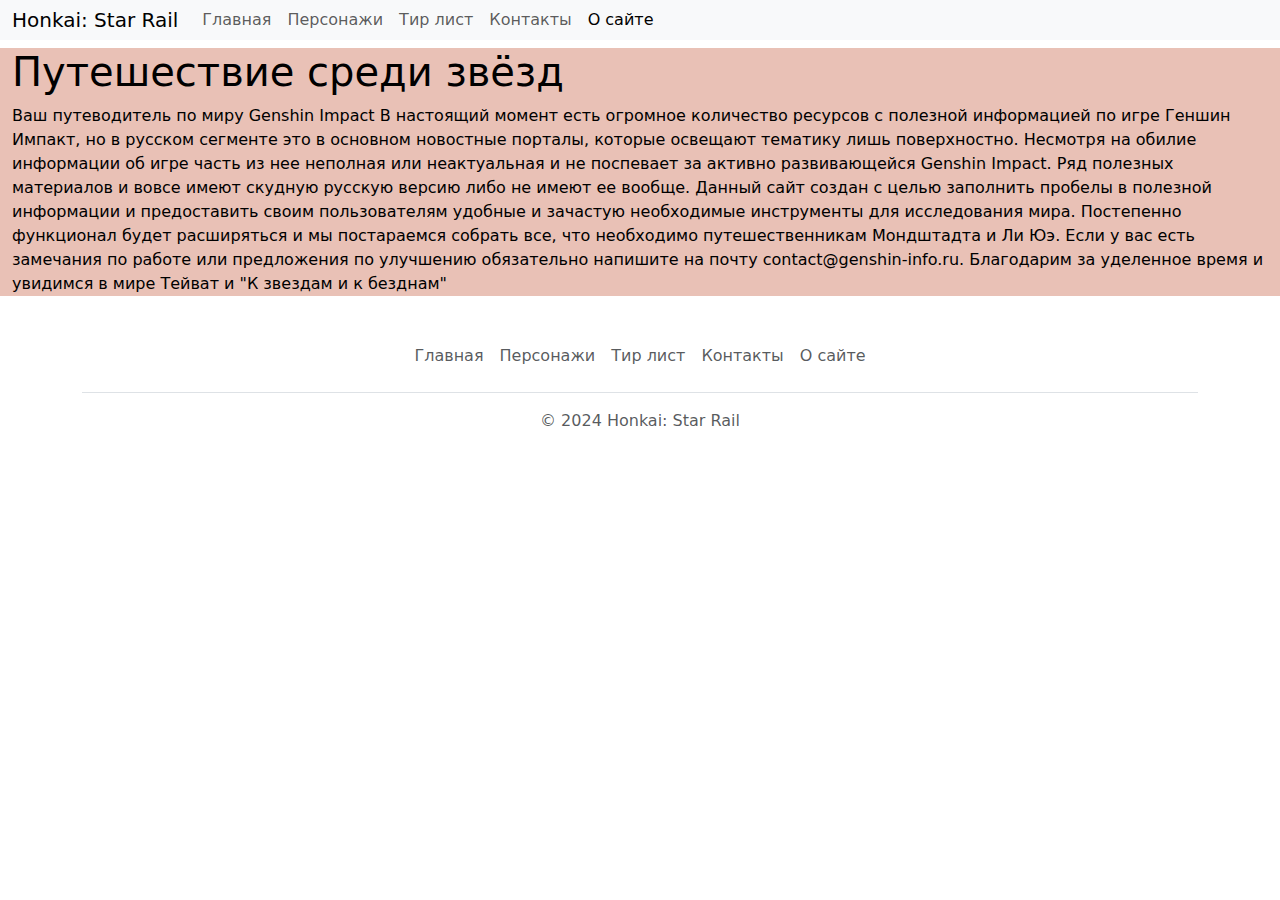
<file: pages/about.html>
<!doctype html>
<html lang="en">
<head>
    <meta charset="UTF-8">
    <meta name="viewport"
          content="width=device-width, user-scalable=no, initial-scale=1.0, maximum-scale=1.0, minimum-scale=1.0">
    <meta http-equiv="X-UA-Compatible" content="ie=edge">
    <link href="https://cdn.jsdelivr.net/npm/bootstrap@5.3.3/dist/css/bootstrap.min.css" rel="stylesheet"
          integrity="sha384-QWTKZyjpPEjISv5WaRU9OFeRpok6YctnYmDr5pNlyT2bRjXh0JMhjY6hW+ALEwIH" crossorigin="anonymous">
    <link rel="stylesheet" href="../css/main.css">
    <title>Honkai: Star Rail</title>
</head>
<body>
<header role="banner">
    <nav class="navbar navbar-expand-lg navbar-light bg-light">
        <div class="container-fluid">
            <a class="navbar-brand" href="../index.html">Honkai: Star Rail</a>
            <button class="navbar-toggler" type="button" data-bs-toggle="collapse"
                    data-bs-target="#navbarSupportedContent" aria-controls="navbarSupportedContent"
                    aria-expanded="false" aria-label="Toggle navigation">
                <span class="navbar-toggler-icon"></span>
            </button>
            <div class="collapse navbar-collapse" id="navbarSupportedContent">
                <ul class="navbar-nav me-auto mb-2 mb-lg-0">
                    <li class="nav-item">
                        <a class="nav-link " href="../index.html">Главная</a>
                    </li>
                    <li class="nav-item">
                        <a class="nav-link" href="characters.html">Персонажи</a>
                    </li>
                    <li class="nav-item">
                        <a class="nav-link" href="tier-list.html">Тир лист</a>
                    </li>
                    <li class="nav-item">
                        <a class="nav-link" href="contacts.html">Контакты</a>
                    </li>
                    <li class="nav-item ">
                        <a class="nav-link active" aria-current="page" href="about.html">О сайте</a>
                    </li>
                </ul>
            </div>
        </div>
    </nav>
</header>

<div class="container-fluid mt-5 text-black" style="background: #e9c1b6">
    <h1>Путешествие среди звёзд</h1>
    <p>
        Ваш путеводитель по миру Genshin Impact

        В настоящий момент есть огромное количество ресурсов с полезной информацией по игре Геншин Импакт, но в русском
        сегменте это в основном новостные порталы, которые освещают тематику лишь поверхностно.

        Несмотря на обилие информации об игре часть из нее неполная или неактуальная и не поспевает за активно
        развивающейся Genshin Impact. Ряд полезных материалов и вовсе имеют скудную русскую версию либо не имеют ее
        вообще.

        Данный сайт создан с целью заполнить пробелы в полезной информации и предоставить своим пользователям удобные и
        зачастую необходимые инструменты для исследования мира.

        Постепенно функционал будет расширяться и мы постараемся собрать все, что необходимо путешественникам Мондштадта
        и Ли Юэ. Если у вас есть замечания по работе или предложения по улучшению обязательно напишите на почту
        contact@genshin-info.ru.

        Благодарим за уделенное время и увидимся в мире Тейват и "К звездам и к безднам"
    </p>
</div>


<div class="container">
    <footer class="py-3 my-4">
        <ul class="nav justify-content-center border-bottom pb-3 mb-3">
            <li class="nav-item"><a href="#" class="nav-link px-2 text-muted">Главная</a></li>
            <li class="nav-item"><a href="#" class="nav-link px-2 text-muted">Персонажи</a></li>
            <li class="nav-item"><a href="#" class="nav-link px-2 text-muted">Тир лист</a></li>
            <li class="nav-item"><a href="#" class="nav-link px-2 text-muted">Контакты</a></li>
            <li class="nav-item"><a href="#" class="nav-link px-2 text-muted">О сайте</a></li>
        </ul>
        <p class="text-center text-muted">© 2024 Honkai: Star Rail</p>
    </footer>
</div>
<script src="https://cdn.jsdelivr.net/npm/bootstrap@5.3.3/dist/js/bootstrap.bundle.min.js"
        integrity="sha384-YvpcrYf0tY3lHB60NNkmXc5s9fDVZLESaAA55NDzOxhy9GkcIdslK1eN7N6jIeHz"
        crossorigin="anonymous"></script>
</body>
</html>
</file>
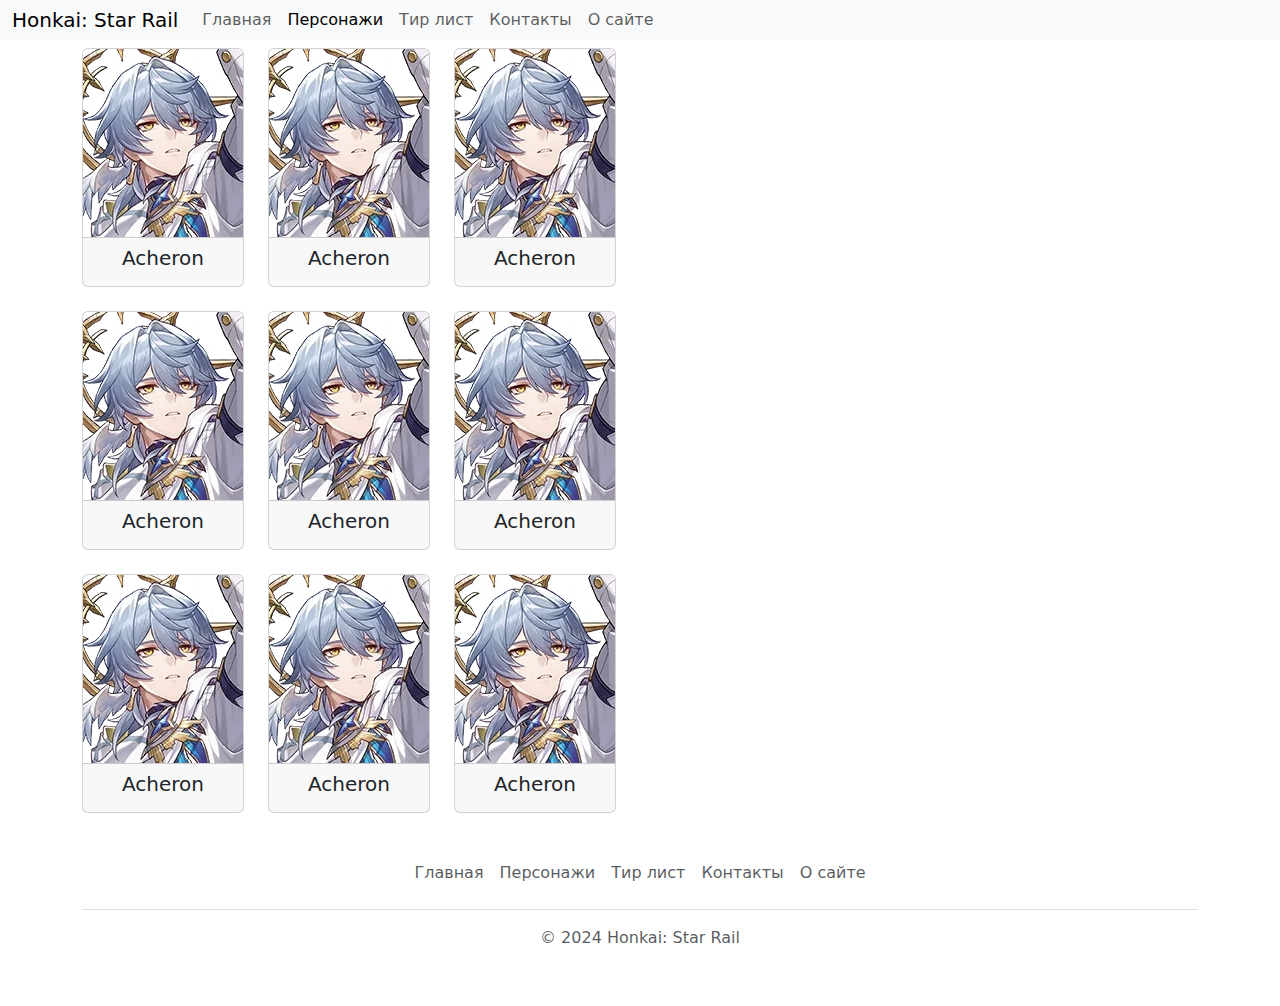
<file: pages/characters.html>
<!doctype html>
<html lang="en">
<head>
    <meta charset="UTF-8">
    <meta name="viewport"
          content="width=device-width, user-scalable=no, initial-scale=1.0, maximum-scale=1.0, minimum-scale=1.0">
    <meta http-equiv="X-UA-Compatible" content="ie=edge">
    <link href="https://cdn.jsdelivr.net/npm/bootstrap@5.3.3/dist/css/bootstrap.min.css" rel="stylesheet"
          integrity="sha384-QWTKZyjpPEjISv5WaRU9OFeRpok6YctnYmDr5pNlyT2bRjXh0JMhjY6hW+ALEwIH" crossorigin="anonymous">
    <link rel="stylesheet" href="../css/main.css">
    <title>Honkai: Star Rail</title>
</head>
<body>
<header role="banner">
    <nav class="navbar navbar-expand-lg navbar-light bg-light">
        <div class="container-fluid">
            <a class="navbar-brand" href="../index.html">Honkai: Star Rail</a>
            <button class="navbar-toggler" type="button" data-bs-toggle="collapse"
                    data-bs-target="#navbarSupportedContent" aria-controls="navbarSupportedContent"
                    aria-expanded="false" aria-label="Toggle navigation">
                <span class="navbar-toggler-icon"></span>
            </button>
            <div class="collapse navbar-collapse" id="navbarSupportedContent">
                <ul class="navbar-nav me-auto mb-2 mb-lg-0">
                    <li class="nav-item">
                        <a class="nav-link " href="../index.html">Главная</a>
                    </li>
                    <li class="nav-item">
                        <a class="nav-link active" aria-current="page" href="characters.html">Персонажи</a>
                    </li>
                    <li class="nav-item">
                        <a class="nav-link" href="tier-list.html">Тир лист</a>
                    </li>
                    <li class="nav-item">
                        <a class="nav-link" href="contacts.html">Контакты</a>
                    </li>
                    <li class="nav-item">
                        <a class="nav-link" href="about.html">О сайте</a>
                    </li>
                </ul>
            </div>
        </div>
    </nav>
</header>


    <div class="container text-center mt-5 card-center">
        <div class="row row-cols-1 row-cols-lg-3 g-4 w-50">
            <div class="col">
                <div class="card">
                    <img src="../images/icon.png" class="card-img-top" alt="...">
                    <div class="card-body p-0"></div>
                    <div class="card-footer">
                        <h5 class="card-title">Acheron</h5>
                    </div>
                </div>
            </div>
            <div class="col">
                <div class="card">
                    <img src="../images/icon.png" class="card-img-top" alt="...">
                    <div class="card-body p-0"></div>
                    <div class="card-footer">
                        <h5 class="card-title">Acheron</h5>
                    </div>
                </div>
            </div>

            <div class="col">
                <div class="card">
                    <img src="../images/icon.png" class="card-img-top" alt="...">
                    <div class="card-body p-0"></div>
                    <div class="card-footer">
                        <h5 class="card-title">Acheron</h5>
                    </div>
                </div>
            </div>

            <div class="col">
                <div class="card">
                    <img src="../images/icon.png" class="card-img-top" alt="...">
                    <div class="card-body p-0"></div>
                    <div class="card-footer">
                        <h5 class="card-title">Acheron</h5>
                    </div>
                </div>
            </div>
            <div class="col">
                <div class="card">
                    <img src="../images/icon.png" class="card-img-top" alt="...">
                    <div class="card-body p-0"></div>
                    <div class="card-footer">
                        <h5 class="card-title">Acheron</h5>
                    </div>
                </div>
            </div>



            <div class="col">
                <div class="card">
                    <img src="../images/icon.png" class="card-img-top" alt="...">
                    <div class="card-body p-0"></div>
                    <div class="card-footer">
                        <h5 class="card-title">Acheron</h5>
                    </div>
                </div>
            </div>

            <div class="col">
                <div class="card">
                    <img src="../images/icon.png" class="card-img-top" alt="...">
                    <div class="card-body p-0"></div>
                    <div class="card-footer">
                        <h5 class="card-title">Acheron</h5>
                    </div>
                </div>
            </div>


            <div class="col ">
                <div class="card ">
                    <img src="../images/icon.png" class="card-img-top" alt="...">
                    <div class="card-body p-0"></div>
                    <div class="card-footer">
                        <h5 class="card-title">Acheron</h5>
                    </div>
                </div>
            </div>
            <div class="col">
                <div class="card ">
                    <img src="../images/icon.png" class="card-img-top" alt="...">
                    <div class="card-body p-0"></div>
                    <div class="card-footer">
                        <h5 class="card-title">Acheron</h5>
                    </div>
                </div>
            </div>


        </div>



    </div>






<div class="container">
    <footer class="py-3 my-4">
        <ul class="nav justify-content-center border-bottom pb-3 mb-3">
            <li class="nav-item"><a href="#" class="nav-link px-2 text-muted">Главная</a></li>
            <li class="nav-item"><a href="#" class="nav-link px-2 text-muted">Персонажи</a></li>
            <li class="nav-item"><a href="#" class="nav-link px-2 text-muted">Тир лист</a></li>
            <li class="nav-item"><a href="#" class="nav-link px-2 text-muted">Контакты</a></li>
            <li class="nav-item"><a href="#" class="nav-link px-2 text-muted">О сайте</a></li>
        </ul>
        <p class="text-center text-muted">© 2024 Honkai: Star Rail</p>
    </footer>
</div>

<script src="https://cdn.jsdelivr.net/npm/bootstrap@5.3.3/dist/js/bootstrap.bundle.min.js"
        integrity="sha384-YvpcrYf0tY3lHB60NNkmXc5s9fDVZLESaAA55NDzOxhy9GkcIdslK1eN7N6jIeHz"
        crossorigin="anonymous"></script>
</body>
</html>
</file>
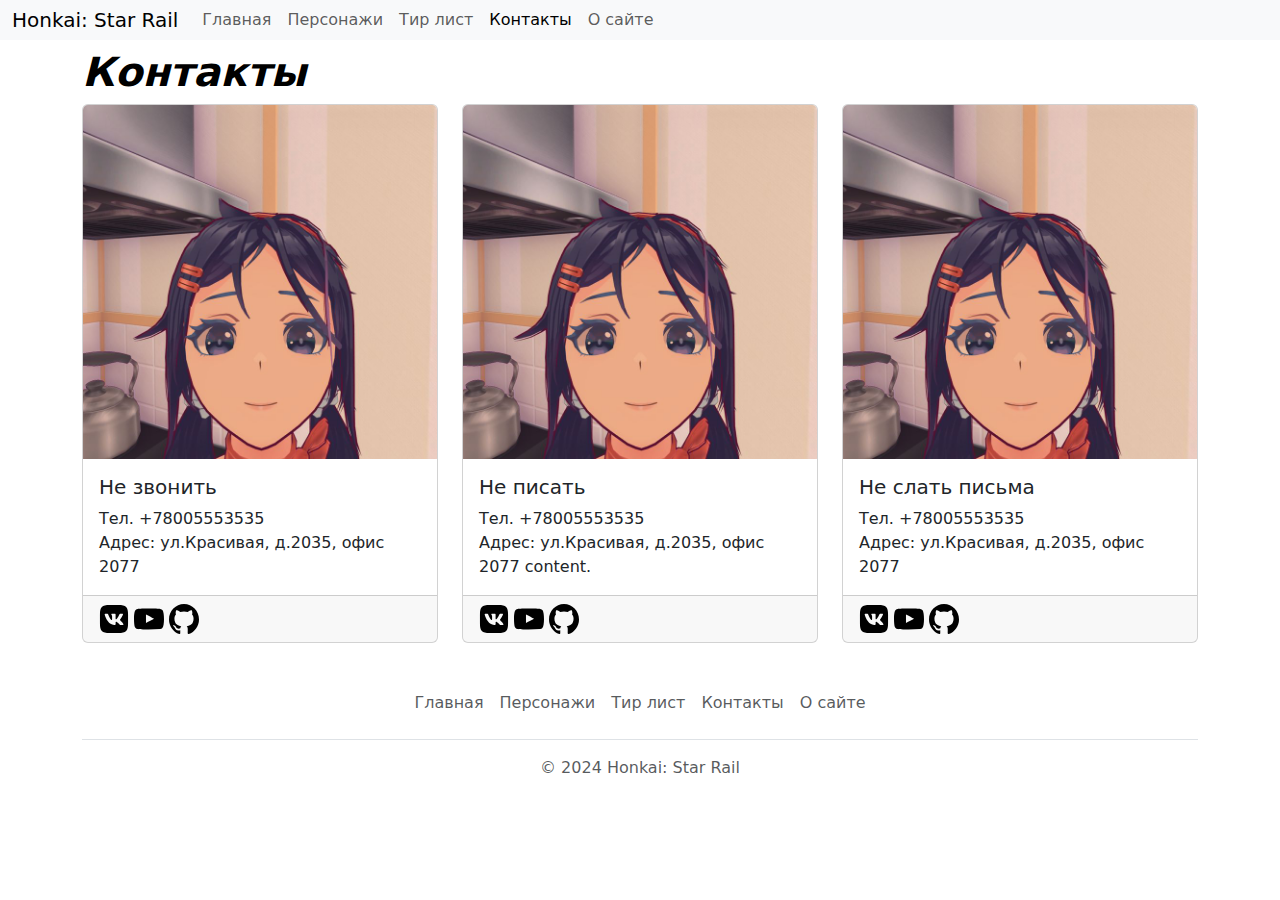
<file: pages/contacts.html>
<!doctype html>
<html lang="en">
<head>
    <meta charset="UTF-8">
    <meta name="viewport"
          content="width=device-width, user-scalable=no, initial-scale=1.0, maximum-scale=1.0, minimum-scale=1.0">
    <meta http-equiv="X-UA-Compatible" content="ie=edge">
    <link href="https://cdn.jsdelivr.net/npm/bootstrap@5.3.3/dist/css/bootstrap.min.css" rel="stylesheet"
          integrity="sha384-QWTKZyjpPEjISv5WaRU9OFeRpok6YctnYmDr5pNlyT2bRjXh0JMhjY6hW+ALEwIH" crossorigin="anonymous">
    <link rel="stylesheet" href="../css/main.css">
    <title>Honkai: Star Rail</title>
</head>
<body>
<header role="banner">
    <nav class="navbar navbar-expand-lg navbar-light bg-light">
        <div class="container-fluid">
            <a class="navbar-brand" href="../index.html">Honkai: Star Rail</a>
            <button class="navbar-toggler" type="button" data-bs-toggle="collapse"
                    data-bs-target="#navbarSupportedContent" aria-controls="navbarSupportedContent"
                    aria-expanded="false" aria-label="Toggle navigation">
                <span class="navbar-toggler-icon"></span>
            </button>
            <div class="collapse navbar-collapse" id="navbarSupportedContent">
                <ul class="navbar-nav me-auto mb-2 mb-lg-0">
                    <li class="nav-item">
                        <a class="nav-link " href="../index.html">Главная</a>
                    </li>
                    <li class="nav-item">
                        <a class="nav-link" href="characters.html">Персонажи</a>
                    </li>
                    <li class="nav-item">
                        <a class="nav-link" href="tier-list.html">Тир лист</a>
                    </li>
                    <li class="nav-item">
                        <a class="nav-link active" aria-current="page" href="contacts.html">Контакты</a>
                    </li>
                    <li class="nav-item">
                        <a class="nav-link" aria-current="page" href="about.html">О сайте</a>
                    </li>
                </ul>
            </div>
        </div>
    </nav>
</header>

<div class="container mt-5">
    <h1 class="text-black" style="font-weight: bold; font-style: oblique">Контакты</h1>
    <div class="row row-cols-1 row-cols-md-3 g-4">
        <div class="col">
            <div class="card h-100">
                <img src="../images/contant_icon2.jpg" class="card-img-top" alt="...">
                <div class="card-body">
                    <h5 class="card-title">Не звонить</h5>
                    <p class="card-text">Тел. +78005553535<br> Адрес: ул.Красивая, д.2035, офис 2077</p>
                </div>
                <div class="card-footer">
                    <svg fill="#000000" width="30px" viewBox="0 0 32 32" version="1.1"
                         xmlns="http://www.w3.org/2000/svg">
                        <g id="SVGRepo_bgCarrier" stroke-width="0"></g>
                        <g id="SVGRepo_tracerCarrier" stroke-linecap="round" stroke-linejoin="round"></g>
                        <g id="SVGRepo_iconCarrier"><title>vk</title>
                            <path d="M25.217 22.402h-2.179c-0.825 0-1.080-0.656-2.562-2.158-1.291-1.25-1.862-1.418-2.179-1.418-0.445 0-0.572 0.127-0.572 0.741v1.968c0 0.53-0.169 0.847-1.566 0.847-2.818-0.189-5.24-1.726-6.646-3.966l-0.021-0.035c-1.632-2.027-2.835-4.47-3.43-7.142l-0.022-0.117c0-0.317 0.127-0.614 0.741-0.614h2.179c0.55 0 0.762 0.254 0.975 0.846 1.078 3.112 2.878 5.842 3.619 5.842 0.275 0 0.402-0.127 0.402-0.825v-3.219c-0.085-1.482-0.868-1.608-0.868-2.137 0.009-0.283 0.241-0.509 0.525-0.509 0.009 0 0.017 0 0.026 0.001l-0.001-0h3.429c0.466 0 0.635 0.254 0.635 0.804v4.34c0 0.465 0.212 0.635 0.339 0.635 0.275 0 0.509-0.17 1.016-0.677 1.054-1.287 1.955-2.759 2.642-4.346l0.046-0.12c0.145-0.363 0.493-0.615 0.9-0.615 0.019 0 0.037 0.001 0.056 0.002l-0.003-0h2.179c0.656 0 0.805 0.337 0.656 0.804-0.874 1.925-1.856 3.579-2.994 5.111l0.052-0.074c-0.232 0.381-0.317 0.55 0 0.975 0.232 0.317 0.995 0.973 1.503 1.566 0.735 0.727 1.351 1.573 1.816 2.507l0.025 0.055c0.212 0.612-0.106 0.93-0.72 0.93zM20.604 1.004h-9.207c-8.403 0-10.392 1.989-10.392 10.392v9.207c0 8.403 1.989 10.392 10.392 10.392h9.207c8.403 0 10.392-1.989 10.392-10.392v-9.207c0-8.403-2.011-10.392-10.392-10.392z"></path>
                        </g>
                    </svg>
                    <svg width="30px" viewBox="0 -3 20 20" version="1.1" xmlns="http://www.w3.org/2000/svg"
                         xmlns:xlink="http://www.w3.org/1999/xlink" fill="#000000">
                        <g id="SVGRepo_bgCarrier" stroke-width="0"></g>
                        <g id="SVGRepo_tracerCarrier" stroke-linecap="round" stroke-linejoin="round"></g>
                        <g id="SVGRepo_iconCarrier"><title>youtube [#168]</title>
                            <desc>Created with Sketch.</desc>
                            <defs></defs>
                            <g id="Page-1" stroke="none" stroke-width="1" fill="none" fill-rule="evenodd">
                                <g id="Dribbble-Light-Preview" transform="translate(-300.000000, -7442.000000)"
                                   fill="#000000">
                                    <g id="icons" transform="translate(56.000000, 160.000000)">
                                        <path d="M251.988432,7291.58588 L251.988432,7285.97425 C253.980638,7286.91168 255.523602,7287.8172 257.348463,7288.79353 C255.843351,7289.62824 253.980638,7290.56468 251.988432,7291.58588 M263.090998,7283.18289 C262.747343,7282.73013 262.161634,7282.37809 261.538073,7282.26141 C259.705243,7281.91336 248.270974,7281.91237 246.439141,7282.26141 C245.939097,7282.35515 245.493839,7282.58153 245.111335,7282.93357 C243.49964,7284.42947 244.004664,7292.45151 244.393145,7293.75096 C244.556505,7294.31342 244.767679,7294.71931 245.033639,7294.98558 C245.376298,7295.33761 245.845463,7295.57995 246.384355,7295.68865 C247.893451,7296.0008 255.668037,7296.17532 261.506198,7295.73552 C262.044094,7295.64178 262.520231,7295.39147 262.895762,7295.02447 C264.385932,7293.53455 264.28433,7285.06174 263.090998,7283.18289"
                                              id="youtube-[#168]"></path>
                                    </g>
                                </g>
                            </g>
                        </g>
                    </svg>
                    <svg width="30px" viewBox="0 0 20 20" version="1.1" xmlns="http://www.w3.org/2000/svg"
                         xmlns:xlink="http://www.w3.org/1999/xlink" fill="#000000">
                        <g id="SVGRepo_bgCarrier" stroke-width="0"></g>
                        <g id="SVGRepo_tracerCarrier" stroke-linecap="round" stroke-linejoin="round"></g>
                        <g id="SVGRepo_iconCarrier"><title>github [#142]</title>
                            <desc>Created with Sketch.</desc>
                            <defs></defs>
                            <g id="Page-1" stroke="none" stroke-width="1" fill="none" fill-rule="evenodd">
                                <g id="Dribbble-Light-Preview" transform="translate(-140.000000, -7559.000000)"
                                   fill="#000000">
                                    <g id="icons" transform="translate(56.000000, 160.000000)">
                                        <path d="M94,7399 C99.523,7399 104,7403.59 104,7409.253 C104,7413.782 101.138,7417.624 97.167,7418.981 C96.66,7419.082 96.48,7418.762 96.48,7418.489 C96.48,7418.151 96.492,7417.047 96.492,7415.675 C96.492,7414.719 96.172,7414.095 95.813,7413.777 C98.04,7413.523 100.38,7412.656 100.38,7408.718 C100.38,7407.598 99.992,7406.684 99.35,7405.966 C99.454,7405.707 99.797,7404.664 99.252,7403.252 C99.252,7403.252 98.414,7402.977 96.505,7404.303 C95.706,7404.076 94.85,7403.962 94,7403.958 C93.15,7403.962 92.295,7404.076 91.497,7404.303 C89.586,7402.977 88.746,7403.252 88.746,7403.252 C88.203,7404.664 88.546,7405.707 88.649,7405.966 C88.01,7406.684 87.619,7407.598 87.619,7408.718 C87.619,7412.646 89.954,7413.526 92.175,7413.785 C91.889,7414.041 91.63,7414.493 91.54,7415.156 C90.97,7415.418 89.522,7415.871 88.63,7414.304 C88.63,7414.304 88.101,7413.319 87.097,7413.247 C87.097,7413.247 86.122,7413.234 87.029,7413.87 C87.029,7413.87 87.684,7414.185 88.139,7415.37 C88.139,7415.37 88.726,7417.2 91.508,7416.58 C91.513,7417.437 91.522,7418.245 91.522,7418.489 C91.522,7418.76 91.338,7419.077 90.839,7418.982 C86.865,7417.627 84,7413.783 84,7409.253 C84,7403.59 88.478,7399 94,7399"
                                              id="github-[#142]"></path>
                                    </g>
                                </g>
                            </g>
                        </g>
                    </svg>
                </div>
            </div>
        </div>
        <div class="col">
            <div class="card h-100">
                <img src="../images/contant_icon2.jpg" class="card-img-top" alt="...">
                <div class="card-body">
                    <h5 class="card-title">Не писать</h5>
                    <p class="card-text">Тел. +78005553535<br> Адрес: ул.Красивая, д.2035, офис 2077
                        content.</p>
                </div>
                <div class="card-footer">
                    <svg fill="#000000" width="30px" viewBox="0 0 32 32" version="1.1"
                         xmlns="http://www.w3.org/2000/svg">
                        <g id="SVGRepo_bgCarrier" stroke-width="0"></g>
                        <g id="SVGRepo_tracerCarrier" stroke-linecap="round" stroke-linejoin="round"></g>
                        <g id="SVGRepo_iconCarrier"><title>vk</title>
                            <path d="M25.217 22.402h-2.179c-0.825 0-1.080-0.656-2.562-2.158-1.291-1.25-1.862-1.418-2.179-1.418-0.445 0-0.572 0.127-0.572 0.741v1.968c0 0.53-0.169 0.847-1.566 0.847-2.818-0.189-5.24-1.726-6.646-3.966l-0.021-0.035c-1.632-2.027-2.835-4.47-3.43-7.142l-0.022-0.117c0-0.317 0.127-0.614 0.741-0.614h2.179c0.55 0 0.762 0.254 0.975 0.846 1.078 3.112 2.878 5.842 3.619 5.842 0.275 0 0.402-0.127 0.402-0.825v-3.219c-0.085-1.482-0.868-1.608-0.868-2.137 0.009-0.283 0.241-0.509 0.525-0.509 0.009 0 0.017 0 0.026 0.001l-0.001-0h3.429c0.466 0 0.635 0.254 0.635 0.804v4.34c0 0.465 0.212 0.635 0.339 0.635 0.275 0 0.509-0.17 1.016-0.677 1.054-1.287 1.955-2.759 2.642-4.346l0.046-0.12c0.145-0.363 0.493-0.615 0.9-0.615 0.019 0 0.037 0.001 0.056 0.002l-0.003-0h2.179c0.656 0 0.805 0.337 0.656 0.804-0.874 1.925-1.856 3.579-2.994 5.111l0.052-0.074c-0.232 0.381-0.317 0.55 0 0.975 0.232 0.317 0.995 0.973 1.503 1.566 0.735 0.727 1.351 1.573 1.816 2.507l0.025 0.055c0.212 0.612-0.106 0.93-0.72 0.93zM20.604 1.004h-9.207c-8.403 0-10.392 1.989-10.392 10.392v9.207c0 8.403 1.989 10.392 10.392 10.392h9.207c8.403 0 10.392-1.989 10.392-10.392v-9.207c0-8.403-2.011-10.392-10.392-10.392z"></path>
                        </g>
                    </svg>
                    <svg width="30px" viewBox="0 -3 20 20" version="1.1" xmlns="http://www.w3.org/2000/svg"
                         xmlns:xlink="http://www.w3.org/1999/xlink" fill="#000000">
                        <g id="SVGRepo_bgCarrier" stroke-width="0"></g>
                        <g id="SVGRepo_tracerCarrier" stroke-linecap="round" stroke-linejoin="round"></g>
                        <g id="SVGRepo_iconCarrier"><title>youtube [#168]</title>
                            <desc>Created with Sketch.</desc>
                            <defs></defs>
                            <g id="Page-1" stroke="none" stroke-width="1" fill="none" fill-rule="evenodd">
                                <g id="Dribbble-Light-Preview" transform="translate(-300.000000, -7442.000000)"
                                   fill="#000000">
                                    <g id="icons" transform="translate(56.000000, 160.000000)">
                                        <path d="M251.988432,7291.58588 L251.988432,7285.97425 C253.980638,7286.91168 255.523602,7287.8172 257.348463,7288.79353 C255.843351,7289.62824 253.980638,7290.56468 251.988432,7291.58588 M263.090998,7283.18289 C262.747343,7282.73013 262.161634,7282.37809 261.538073,7282.26141 C259.705243,7281.91336 248.270974,7281.91237 246.439141,7282.26141 C245.939097,7282.35515 245.493839,7282.58153 245.111335,7282.93357 C243.49964,7284.42947 244.004664,7292.45151 244.393145,7293.75096 C244.556505,7294.31342 244.767679,7294.71931 245.033639,7294.98558 C245.376298,7295.33761 245.845463,7295.57995 246.384355,7295.68865 C247.893451,7296.0008 255.668037,7296.17532 261.506198,7295.73552 C262.044094,7295.64178 262.520231,7295.39147 262.895762,7295.02447 C264.385932,7293.53455 264.28433,7285.06174 263.090998,7283.18289"
                                              id="youtube-[#168]"></path>
                                    </g>
                                </g>
                            </g>
                        </g>
                    </svg>
                    <svg width="30px" viewBox="0 0 20 20" version="1.1" xmlns="http://www.w3.org/2000/svg"
                         xmlns:xlink="http://www.w3.org/1999/xlink" fill="#000000">
                        <g id="SVGRepo_bgCarrier" stroke-width="0"></g>
                        <g id="SVGRepo_tracerCarrier" stroke-linecap="round" stroke-linejoin="round"></g>
                        <g id="SVGRepo_iconCarrier"><title>github [#142]</title>
                            <desc>Created with Sketch.</desc>
                            <defs></defs>
                            <g id="Page-1" stroke="none" stroke-width="1" fill="none" fill-rule="evenodd">
                                <g id="Dribbble-Light-Preview" transform="translate(-140.000000, -7559.000000)"
                                   fill="#000000">
                                    <g id="icons" transform="translate(56.000000, 160.000000)">
                                        <path d="M94,7399 C99.523,7399 104,7403.59 104,7409.253 C104,7413.782 101.138,7417.624 97.167,7418.981 C96.66,7419.082 96.48,7418.762 96.48,7418.489 C96.48,7418.151 96.492,7417.047 96.492,7415.675 C96.492,7414.719 96.172,7414.095 95.813,7413.777 C98.04,7413.523 100.38,7412.656 100.38,7408.718 C100.38,7407.598 99.992,7406.684 99.35,7405.966 C99.454,7405.707 99.797,7404.664 99.252,7403.252 C99.252,7403.252 98.414,7402.977 96.505,7404.303 C95.706,7404.076 94.85,7403.962 94,7403.958 C93.15,7403.962 92.295,7404.076 91.497,7404.303 C89.586,7402.977 88.746,7403.252 88.746,7403.252 C88.203,7404.664 88.546,7405.707 88.649,7405.966 C88.01,7406.684 87.619,7407.598 87.619,7408.718 C87.619,7412.646 89.954,7413.526 92.175,7413.785 C91.889,7414.041 91.63,7414.493 91.54,7415.156 C90.97,7415.418 89.522,7415.871 88.63,7414.304 C88.63,7414.304 88.101,7413.319 87.097,7413.247 C87.097,7413.247 86.122,7413.234 87.029,7413.87 C87.029,7413.87 87.684,7414.185 88.139,7415.37 C88.139,7415.37 88.726,7417.2 91.508,7416.58 C91.513,7417.437 91.522,7418.245 91.522,7418.489 C91.522,7418.76 91.338,7419.077 90.839,7418.982 C86.865,7417.627 84,7413.783 84,7409.253 C84,7403.59 88.478,7399 94,7399"
                                              id="github-[#142]"></path>
                                    </g>
                                </g>
                            </g>
                        </g>
                    </svg>
                </div>
            </div>
        </div>
        <div class="col">
            <div class="card h-100">
                <img src="../images/contant_icon2.jpg" class="card-img-top" alt="...">
                <div class="card-body">
                    <h5 class="card-title">Не слать письма</h5>
                    <p class="card-text">Тел. +78005553535<br> Адрес: ул.Красивая, д.2035, офис 2077</p>
                </div>
                <div class="card-footer">
                    <svg fill="#000000" width="30px" viewBox="0 0 32 32" version="1.1"
                         xmlns="http://www.w3.org/2000/svg">
                        <g id="SVGRepo_bgCarrier" stroke-width="0"></g>
                        <g id="SVGRepo_tracerCarrier" stroke-linecap="round" stroke-linejoin="round"></g>
                        <g id="SVGRepo_iconCarrier"><title>vk</title>
                            <path d="M25.217 22.402h-2.179c-0.825 0-1.080-0.656-2.562-2.158-1.291-1.25-1.862-1.418-2.179-1.418-0.445 0-0.572 0.127-0.572 0.741v1.968c0 0.53-0.169 0.847-1.566 0.847-2.818-0.189-5.24-1.726-6.646-3.966l-0.021-0.035c-1.632-2.027-2.835-4.47-3.43-7.142l-0.022-0.117c0-0.317 0.127-0.614 0.741-0.614h2.179c0.55 0 0.762 0.254 0.975 0.846 1.078 3.112 2.878 5.842 3.619 5.842 0.275 0 0.402-0.127 0.402-0.825v-3.219c-0.085-1.482-0.868-1.608-0.868-2.137 0.009-0.283 0.241-0.509 0.525-0.509 0.009 0 0.017 0 0.026 0.001l-0.001-0h3.429c0.466 0 0.635 0.254 0.635 0.804v4.34c0 0.465 0.212 0.635 0.339 0.635 0.275 0 0.509-0.17 1.016-0.677 1.054-1.287 1.955-2.759 2.642-4.346l0.046-0.12c0.145-0.363 0.493-0.615 0.9-0.615 0.019 0 0.037 0.001 0.056 0.002l-0.003-0h2.179c0.656 0 0.805 0.337 0.656 0.804-0.874 1.925-1.856 3.579-2.994 5.111l0.052-0.074c-0.232 0.381-0.317 0.55 0 0.975 0.232 0.317 0.995 0.973 1.503 1.566 0.735 0.727 1.351 1.573 1.816 2.507l0.025 0.055c0.212 0.612-0.106 0.93-0.72 0.93zM20.604 1.004h-9.207c-8.403 0-10.392 1.989-10.392 10.392v9.207c0 8.403 1.989 10.392 10.392 10.392h9.207c8.403 0 10.392-1.989 10.392-10.392v-9.207c0-8.403-2.011-10.392-10.392-10.392z"></path>
                        </g>
                    </svg>
                    <svg width="30px" viewBox="0 -3 20 20" version="1.1" xmlns="http://www.w3.org/2000/svg"
                         xmlns:xlink="http://www.w3.org/1999/xlink" fill="#000000">
                        <g id="SVGRepo_bgCarrier" stroke-width="0"></g>
                        <g id="SVGRepo_tracerCarrier" stroke-linecap="round" stroke-linejoin="round"></g>
                        <g id="SVGRepo_iconCarrier"><title>youtube [#168]</title>
                            <desc>Created with Sketch.</desc>
                            <defs></defs>
                            <g id="Page-1" stroke="none" stroke-width="1" fill="none" fill-rule="evenodd">
                                <g id="Dribbble-Light-Preview" transform="translate(-300.000000, -7442.000000)"
                                   fill="#000000">
                                    <g id="icons" transform="translate(56.000000, 160.000000)">
                                        <path d="M251.988432,7291.58588 L251.988432,7285.97425 C253.980638,7286.91168 255.523602,7287.8172 257.348463,7288.79353 C255.843351,7289.62824 253.980638,7290.56468 251.988432,7291.58588 M263.090998,7283.18289 C262.747343,7282.73013 262.161634,7282.37809 261.538073,7282.26141 C259.705243,7281.91336 248.270974,7281.91237 246.439141,7282.26141 C245.939097,7282.35515 245.493839,7282.58153 245.111335,7282.93357 C243.49964,7284.42947 244.004664,7292.45151 244.393145,7293.75096 C244.556505,7294.31342 244.767679,7294.71931 245.033639,7294.98558 C245.376298,7295.33761 245.845463,7295.57995 246.384355,7295.68865 C247.893451,7296.0008 255.668037,7296.17532 261.506198,7295.73552 C262.044094,7295.64178 262.520231,7295.39147 262.895762,7295.02447 C264.385932,7293.53455 264.28433,7285.06174 263.090998,7283.18289"
                                              id="youtube-[#168]"></path>
                                    </g>
                                </g>
                            </g>
                        </g>
                    </svg>
                    <svg width="30px" viewBox="0 0 20 20" version="1.1" xmlns="http://www.w3.org/2000/svg"
                         xmlns:xlink="http://www.w3.org/1999/xlink" fill="#000000">
                        <g id="SVGRepo_bgCarrier" stroke-width="0"></g>
                        <g id="SVGRepo_tracerCarrier" stroke-linecap="round" stroke-linejoin="round"></g>
                        <g id="SVGRepo_iconCarrier"><title>github [#142]</title>
                            <desc>Created with Sketch.</desc>
                            <defs></defs>
                            <g id="Page-1" stroke="none" stroke-width="1" fill="none" fill-rule="evenodd">
                                <g id="Dribbble-Light-Preview" transform="translate(-140.000000, -7559.000000)"
                                   fill="#000000">
                                    <g id="icons" transform="translate(56.000000, 160.000000)">
                                        <path d="M94,7399 C99.523,7399 104,7403.59 104,7409.253 C104,7413.782 101.138,7417.624 97.167,7418.981 C96.66,7419.082 96.48,7418.762 96.48,7418.489 C96.48,7418.151 96.492,7417.047 96.492,7415.675 C96.492,7414.719 96.172,7414.095 95.813,7413.777 C98.04,7413.523 100.38,7412.656 100.38,7408.718 C100.38,7407.598 99.992,7406.684 99.35,7405.966 C99.454,7405.707 99.797,7404.664 99.252,7403.252 C99.252,7403.252 98.414,7402.977 96.505,7404.303 C95.706,7404.076 94.85,7403.962 94,7403.958 C93.15,7403.962 92.295,7404.076 91.497,7404.303 C89.586,7402.977 88.746,7403.252 88.746,7403.252 C88.203,7404.664 88.546,7405.707 88.649,7405.966 C88.01,7406.684 87.619,7407.598 87.619,7408.718 C87.619,7412.646 89.954,7413.526 92.175,7413.785 C91.889,7414.041 91.63,7414.493 91.54,7415.156 C90.97,7415.418 89.522,7415.871 88.63,7414.304 C88.63,7414.304 88.101,7413.319 87.097,7413.247 C87.097,7413.247 86.122,7413.234 87.029,7413.87 C87.029,7413.87 87.684,7414.185 88.139,7415.37 C88.139,7415.37 88.726,7417.2 91.508,7416.58 C91.513,7417.437 91.522,7418.245 91.522,7418.489 C91.522,7418.76 91.338,7419.077 90.839,7418.982 C86.865,7417.627 84,7413.783 84,7409.253 C84,7403.59 88.478,7399 94,7399"
                                              id="github-[#142]"></path>
                                    </g>
                                </g>
                            </g>
                        </g>
                    </svg>
                </div>
            </div>
        </div>
    </div>
</div>


<div class="container">
    <footer class="py-3 my-4">
        <ul class="nav justify-content-center border-bottom pb-3 mb-3">
            <li class="nav-item"><a href="#" class="nav-link px-2 text-muted">Главная</a></li>
            <li class="nav-item"><a href="#" class="nav-link px-2 text-muted">Персонажи</a></li>
            <li class="nav-item"><a href="#" class="nav-link px-2 text-muted">Тир лист</a></li>
            <li class="nav-item"><a href="#" class="nav-link px-2 text-muted">Контакты</a></li>
            <li class="nav-item"><a href="#" class="nav-link px-2 text-muted">О сайте</a></li>
        </ul>
        <p class="text-center text-muted">© 2024 Honkai: Star Rail</p>
    </footer>
</div>
<script src="https://cdn.jsdelivr.net/npm/bootstrap@5.3.3/dist/js/bootstrap.bundle.min.js"
        integrity="sha384-YvpcrYf0tY3lHB60NNkmXc5s9fDVZLESaAA55NDzOxhy9GkcIdslK1eN7N6jIeHz"
        crossorigin="anonymous"></script>
</body>
</html>
</file>
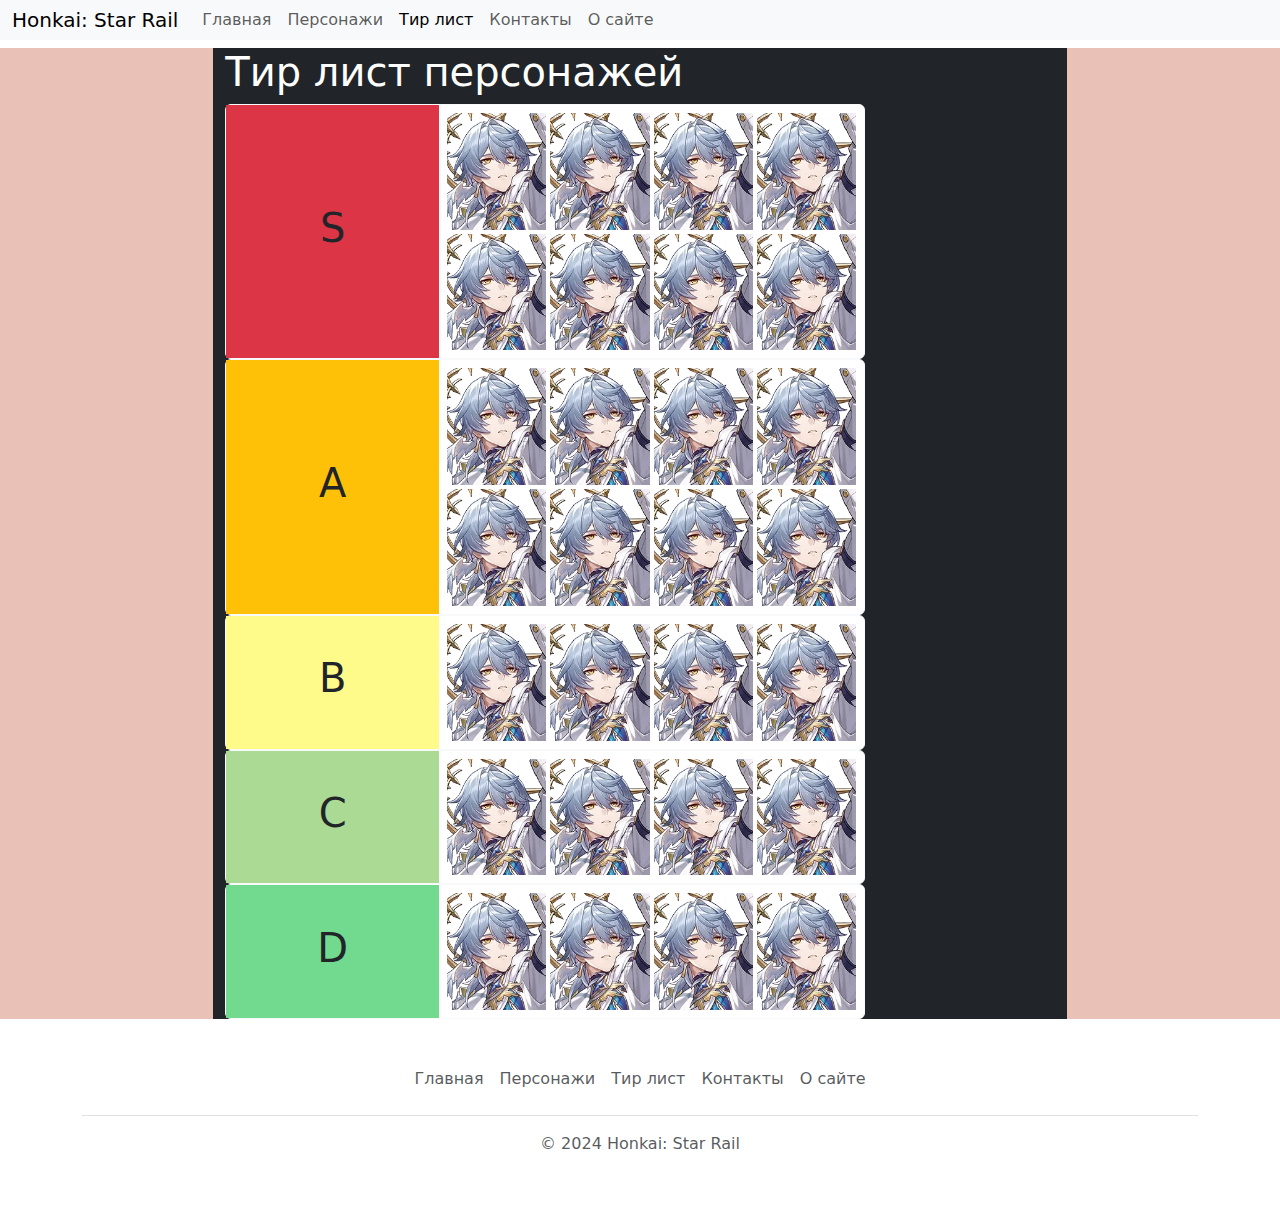
<file: pages/tier-list.html>
<!doctype html>
<html lang="en">
<head>
    <meta charset="UTF-8">
    <meta name="viewport"
          content="width=device-width, user-scalable=no, initial-scale=1.0, maximum-scale=1.0, minimum-scale=1.0">
    <meta http-equiv="X-UA-Compatible" content="ie=edge">
    <link href="https://cdn.jsdelivr.net/npm/bootstrap@5.3.3/dist/css/bootstrap.min.css" rel="stylesheet"
          integrity="sha384-QWTKZyjpPEjISv5WaRU9OFeRpok6YctnYmDr5pNlyT2bRjXh0JMhjY6hW+ALEwIH" crossorigin="anonymous">
    <link rel="stylesheet" href="../css/main.css">
    <title>Honkai: Star Rail</title>
</head>
<body>
<header role="banner">
    <nav class="navbar navbar-expand-lg navbar-light bg-light">
        <div class="container-fluid">
            <a class="navbar-brand" href="../index.html">Honkai: Star Rail</a>
            <button class="navbar-toggler" type="button" data-bs-toggle="collapse"
                    data-bs-target="#navbarSupportedContent" aria-controls="navbarSupportedContent"
                    aria-expanded="false" aria-label="Toggle navigation">
                <span class="navbar-toggler-icon"></span>
            </button>
            <div class="collapse navbar-collapse" id="navbarSupportedContent">
                <ul class="navbar-nav me-auto mb-2 mb-lg-0">
                    <li class="nav-item">
                        <a class="nav-link " href="../index.html">Главная</a>
                    </li>
                    <li class="nav-item">
                        <a class="nav-link" href="characters.html">Персонажи</a>
                    </li>
                    <li class="nav-item">
                        <a class="nav-link active" href="tier-list.html">Тир лист</a>
                    </li>
                    <li class="nav-item">
                        <a class="nav-link" href="contacts.html">Контакты</a>
                    </li>
                    <li class="nav-item">
                        <a class="nav-link" aria-current="page" href="about.html">О сайте</a>
                    </li>
                </ul>
            </div>
        </div>
    </nav>
</header>

<section style="background: #e9c1b6">

    <div class="container-fluid col-lg-8 bg-dark">
        <h1 class="mt-5 ">Тир лист персонажей</h1>
        <div class="card border-light card-center" style="max-width: 640px;">
            <div class="row g-0">
                <div class="col-lg text-center align-content-center bg-danger">
                    <h1>S</h1>
                </div>
                <div class="col-lg-8 ">
                    <div class="card-body row g-1 p-2">
                        <img class="w-25" src="../images/icon.png"/>
                        <img class="w-25" src="../images/icon.png"/>
                        <img class="w-25" src="../images/icon.png"/>
                        <img class="w-25" src="../images/icon.png"/>
                        <img class="w-25" src="../images/icon.png"/>
                        <img class="w-25" src="../images/icon.png"/>
                        <img class="w-25" src="../images/icon.png"/>
                        <img class="w-25" src="../images/icon.png"/>
                    </div>
                </div>
            </div>
        </div>

        <div class=" card border-light" style="max-width: 640px;">
            <div class="row  g-0">
                <div class="col-lg text-center align-content-center bg-warning">
                    <h1>A</h1>
                </div>
                <div class="col-lg-8 ">
                    <div class="card-body row g-1 p-2">
                        <img class="w-25" src="../images/icon.png"/>
                        <img class="w-25" src="../images/icon.png"/>
                        <img class="w-25" src="../images/icon.png"/>
                        <img class="w-25" src="../images/icon.png"/>
                        <img class="w-25" src="../images/icon.png"/>
                        <img class="w-25" src="../images/icon.png"/>
                        <img class="w-25" src="../images/icon.png"/>
                        <img class="w-25" src="../images/icon.png"/>
                    </div>
                </div>
            </div>
        </div>


        <div class=" card border-light" style="max-width: 640px;">
            <div class="row  g-0">
                <div class="col-lg text-center align-content-center " style="background-color: #fffb8a">
                    <h1>B</h1>
                </div>
                <div class="col-lg-8 ">
                    <div class="card-body row g-1 p-2">
                        <img class="w-25" src="../images/icon.png"/>
                        <img class="w-25" src="../images/icon.png"/>
                        <img class="w-25" src="../images/icon.png"/>
                        <img class="w-25" src="../images/icon.png"/>
                    </div>
                </div>
            </div>
        </div>


        <div class=" card border-light" style="max-width: 640px;">
            <div class="row  g-0">
                <div class="col-lg text-center align-content-center " style="background-color: #abda95">
                    <h1>C</h1>
                </div>
                <div class="col-lg-8 ">
                    <div class="card-body row g-1 p-2">
                        <img class="w-25" src="../images/icon.png"/>
                        <img class="w-25" src="../images/icon.png"/>
                        <img class="w-25" src="../images/icon.png"/>
                        <img class="w-25" src="../images/icon.png"/>
                    </div>
                </div>
            </div>
        </div>


        <div class=" card border-light" style="max-width: 640px;">
            <div class="row  g-0">
                <div class="col-lg text-center align-content-center " style="background-color: #72da8e">
                    <h1>D</h1>
                </div>
                <div class="col-lg-8 ">
                    <div class="card-body row g-1 p-2">
                        <img class="w-25" src="../images/icon.png"/>
                        <img class="w-25" src="../images/icon.png"/>
                        <img class="w-25" src="../images/icon.png"/>
                        <img class="w-25" src="../images/icon.png"/>
                    </div>
                </div>
            </div>
        </div>
    </div>

</section>


<div class="container">
    <footer class="py-3 my-4">
        <ul class="nav justify-content-center border-bottom pb-3 mb-3">
            <li class="nav-item"><a href="#" class="nav-link px-2 text-muted">Главная</a></li>
            <li class="nav-item"><a href="#" class="nav-link px-2 text-muted">Персонажи</a></li>
            <li class="nav-item"><a href="#" aria-current="page" class="nav-link px-2 text-muted">Тир лист</a></li>
            <li class="nav-item"><a href="#" class="nav-link px-2 text-muted">Контакты</a></li>
            <li class="nav-item"><a href="#" class="nav-link px-2 text-muted">О сайте</a></li>
        </ul>
        <p class="text-center text-muted">© 2024 Honkai: Star Rail</p>
    </footer>
</div>
<script src="https://cdn.jsdelivr.net/npm/bootstrap@5.3.3/dist/js/bootstrap.bundle.min.js"
        integrity="sha384-YvpcrYf0tY3lHB60NNkmXc5s9fDVZLESaAA55NDzOxhy9GkcIdslK1eN7N6jIeHz"
        crossorigin="anonymous"></script>
</body>
</html>
</file>
<file: css/main.css>
body {
    color: #fff;
}

header {
    position: absolute;
    top: 0;
    left: 0;
    width: 100%;
    z-index: 5;
}

header .navbar {
    padding-top: 0;
    padding-bottom: 0;
    position: relative;

}

.header_bg {
    position: relative;
    background-color: black;
    height: 100vh;
    min-height: 25rem;
    width: 100%;
    overflow: hidden;
    object-fit: cover;
}

.header_bg video {
    position: absolute;
    top: 50%;
    left: 50%;
    z-index: 0;
    transform: translateX(-50%) translateY(-50%);
}

.header_bg .container {
    position: relative;
    z-index: 2;
}

.header_bg .overlay {
    position: absolute;
    top: 0;
    left: 0;
    height: 100%;
    width: 100%;
    background-color: black;
    opacity: 0.5;
    z-index: 1;
}



@media (pointer: coarse) and (hover: none) {
    header {
        background: url('https://source.unsplash.com/XT5OInaElMw/1600x900') black no-repeat center center scroll;
    }

    header video {
        display: none;
    }
}

a {
    color: white;
}

.shows div {
    display: none;
    width: 100vh;
    height: 100vh;
    float: left;
}


a:hover img {
 filter: brightness(50%);
    transition: 0.3s;
}
</file>
